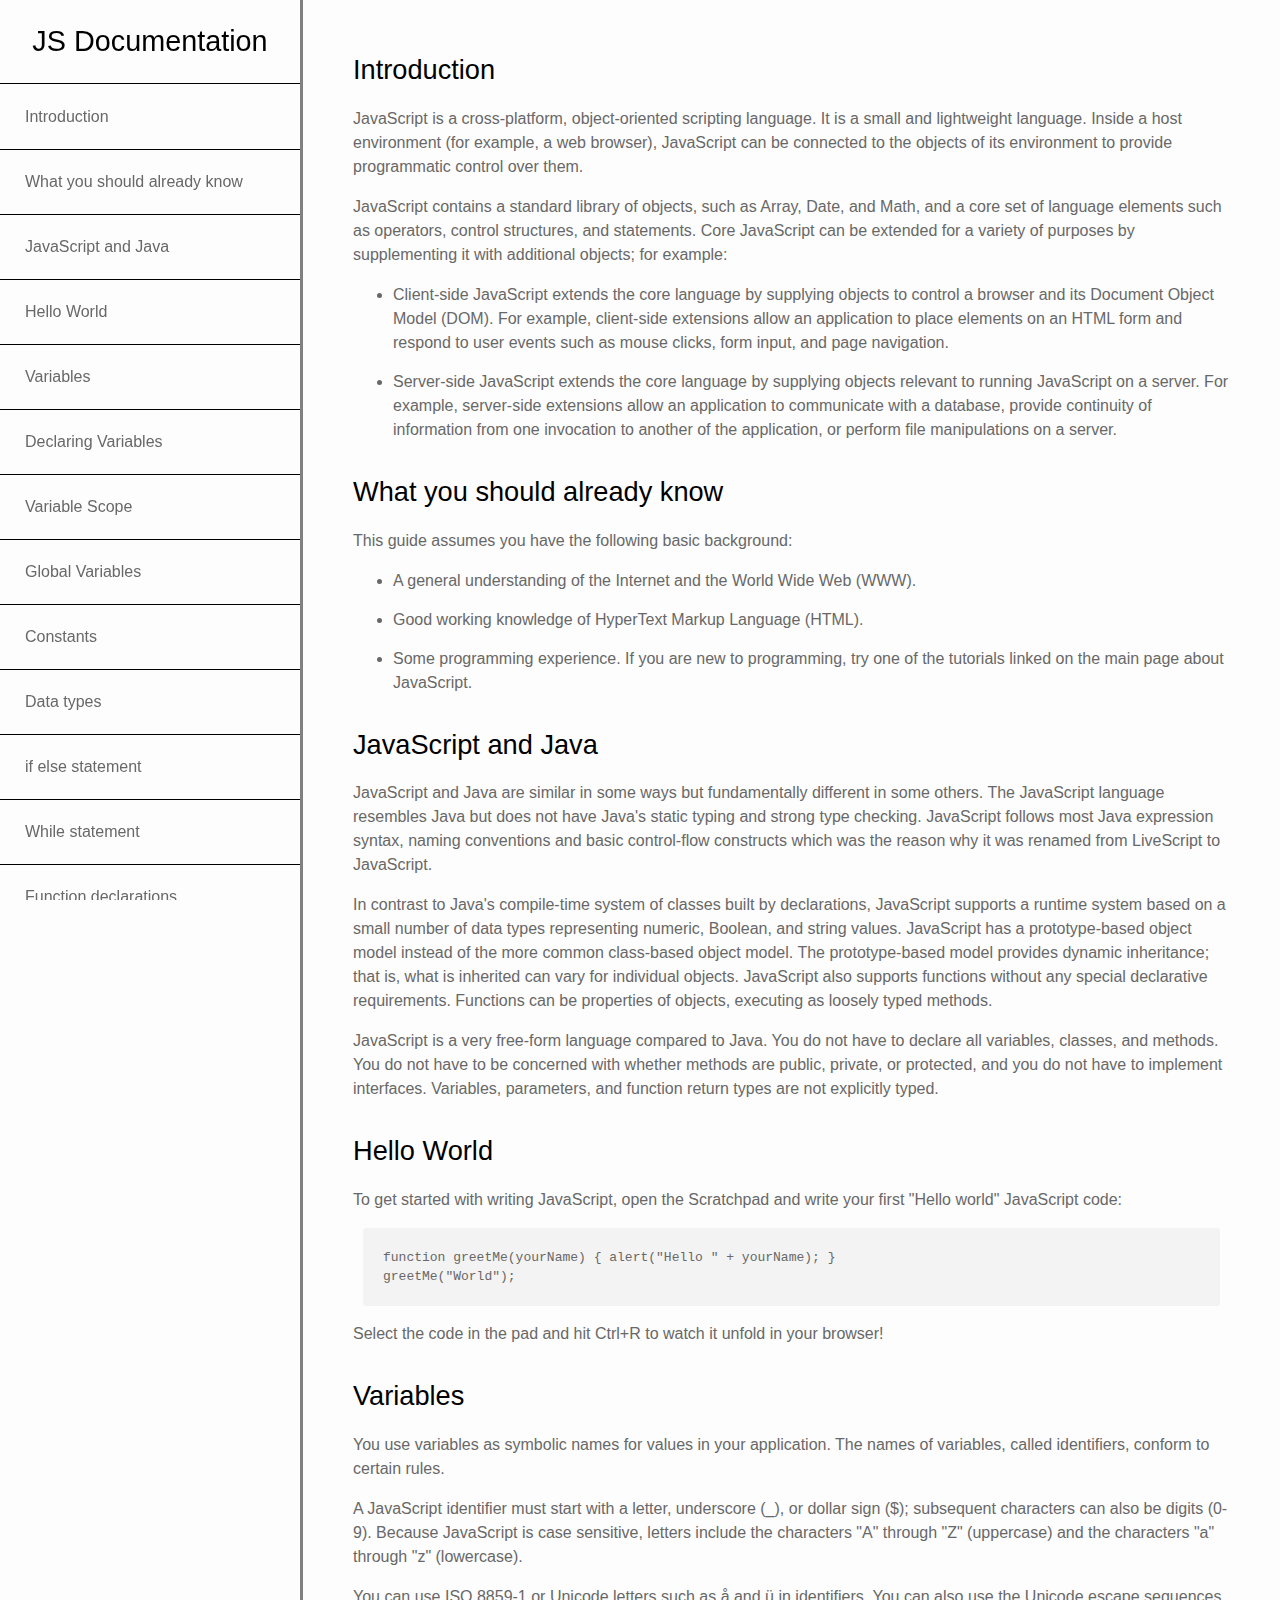
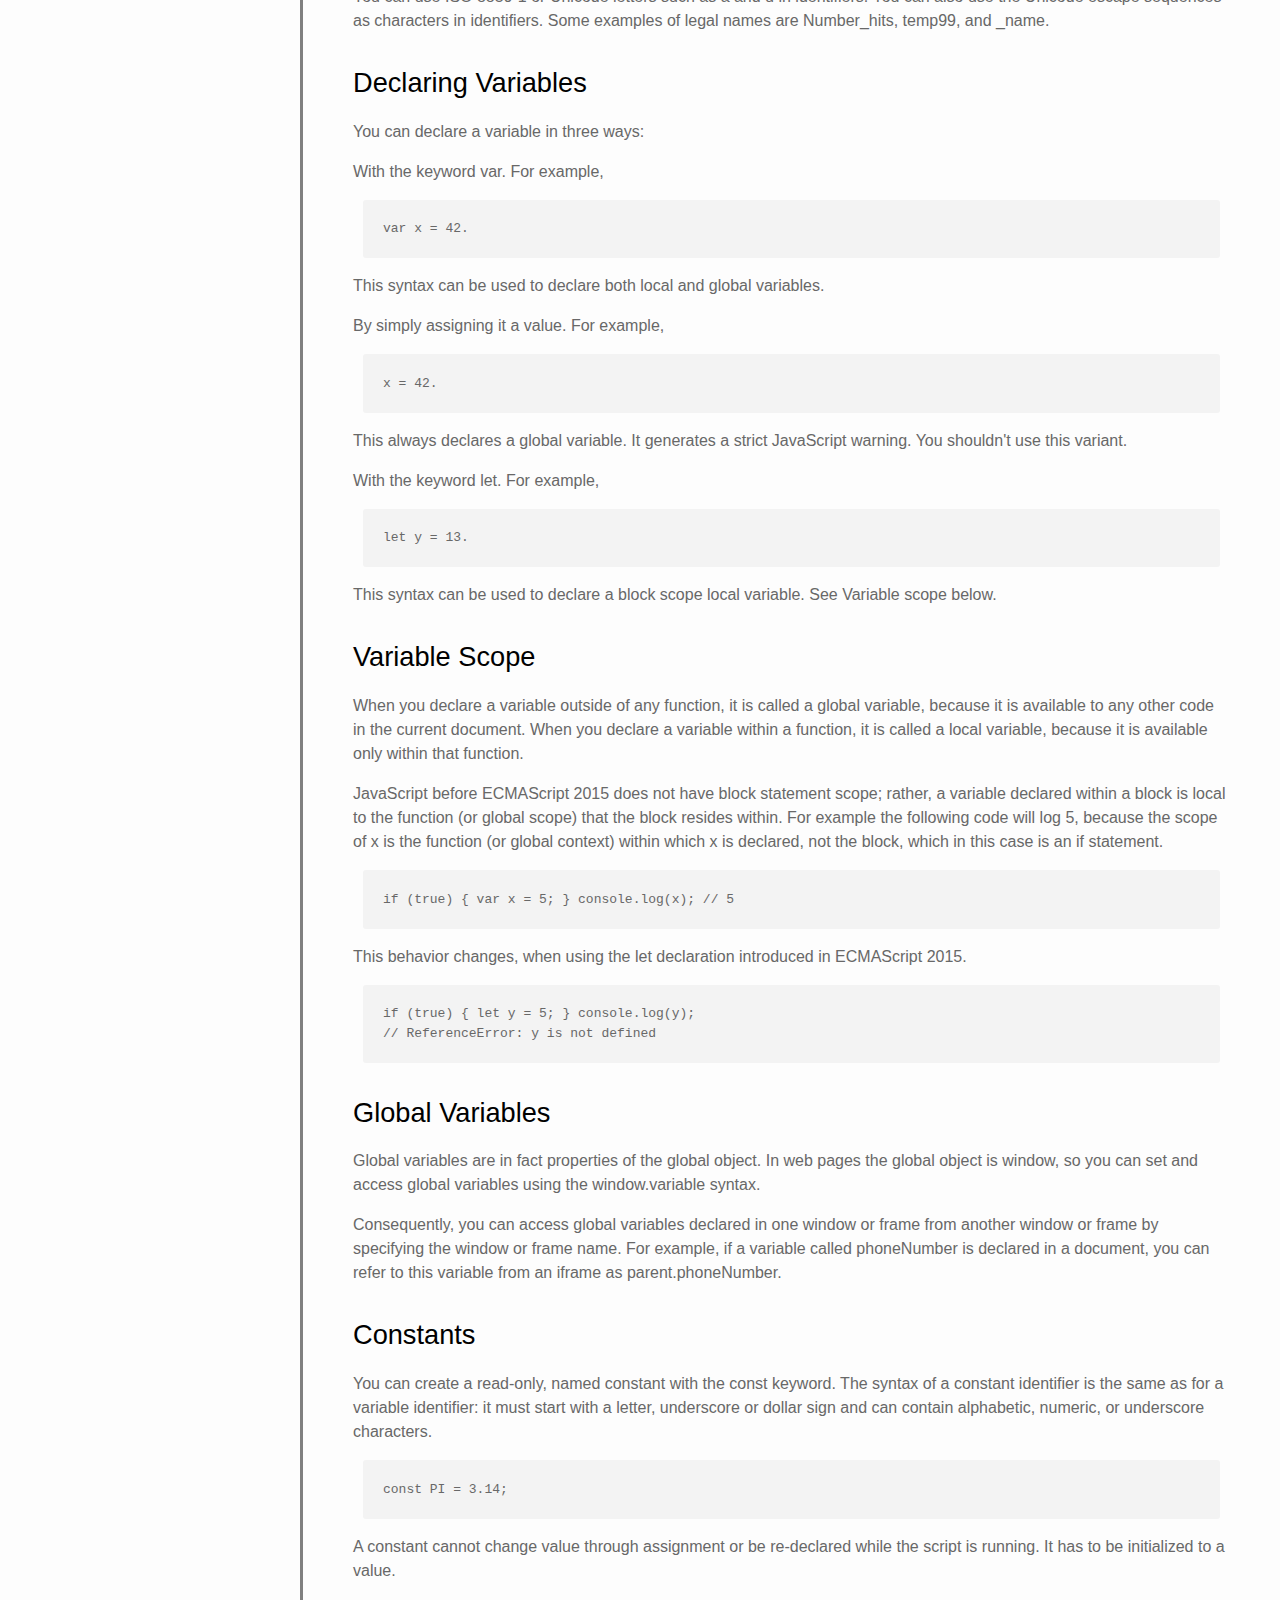
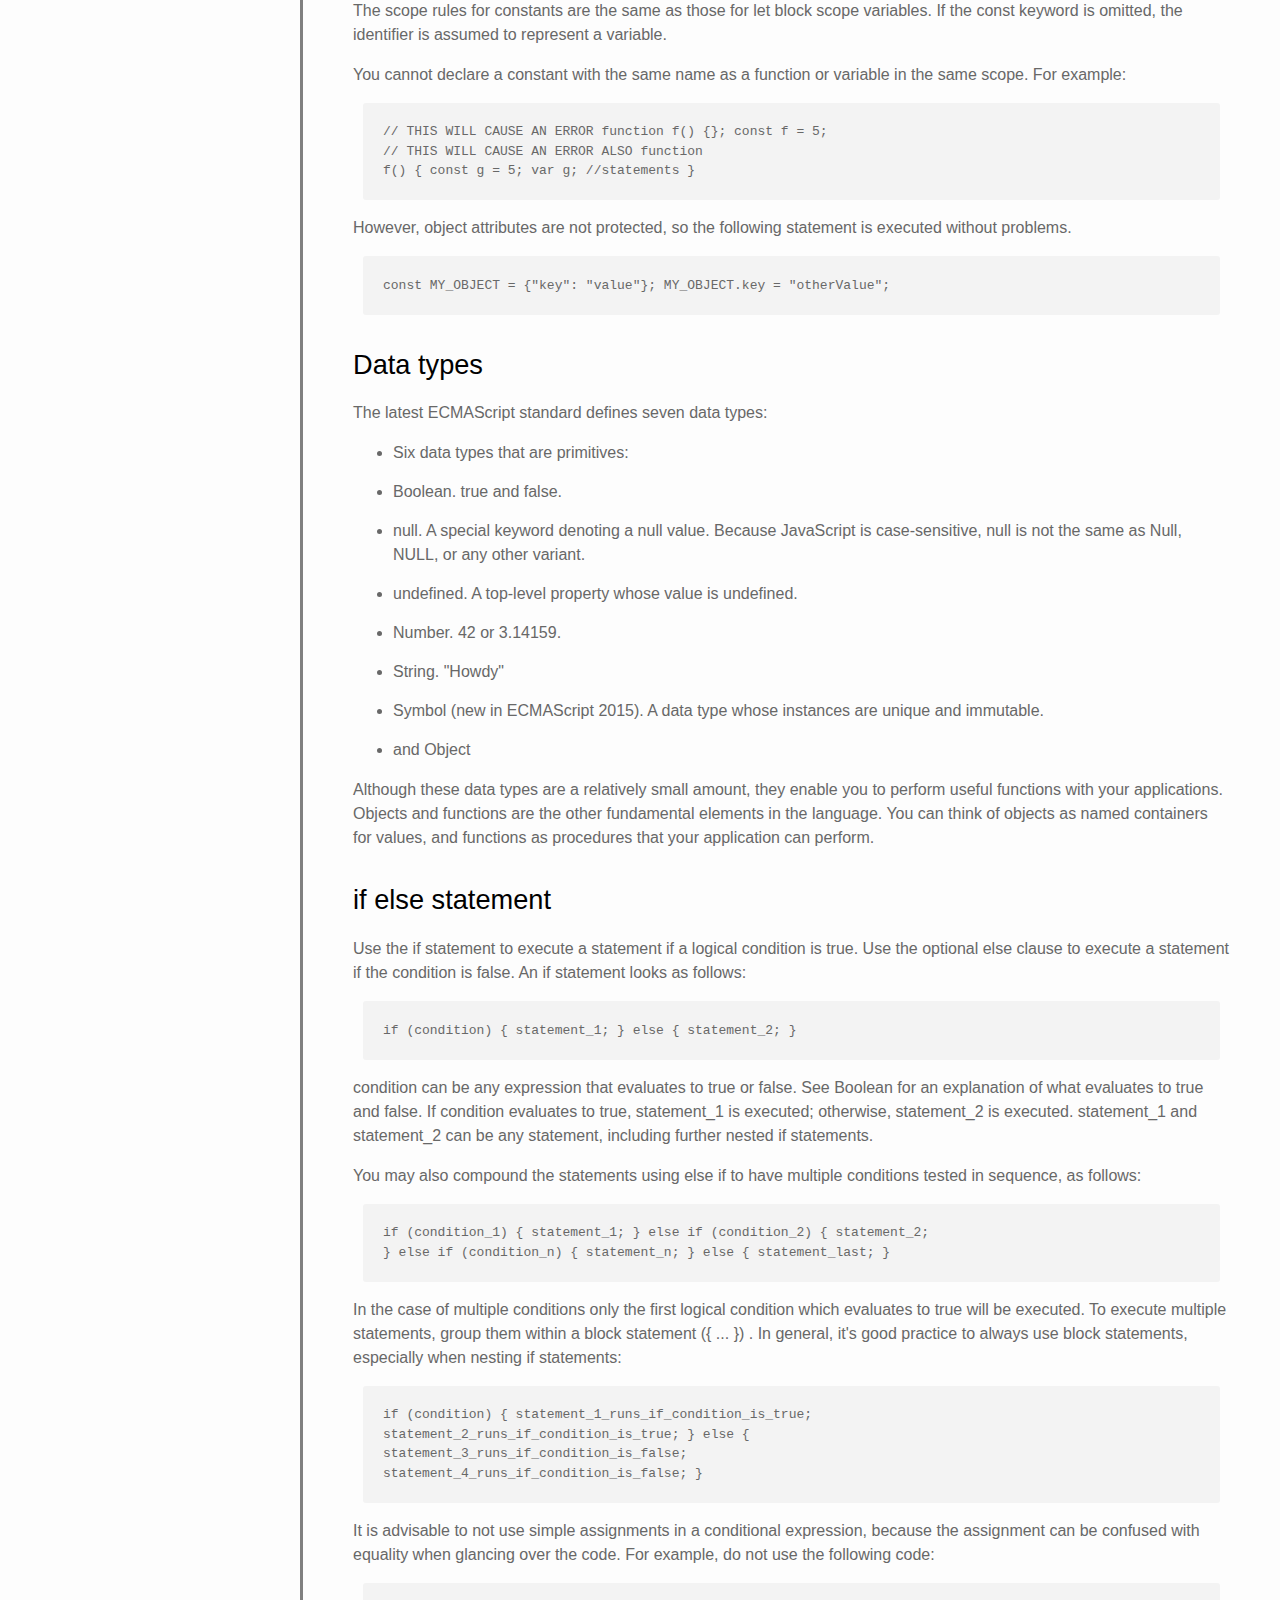
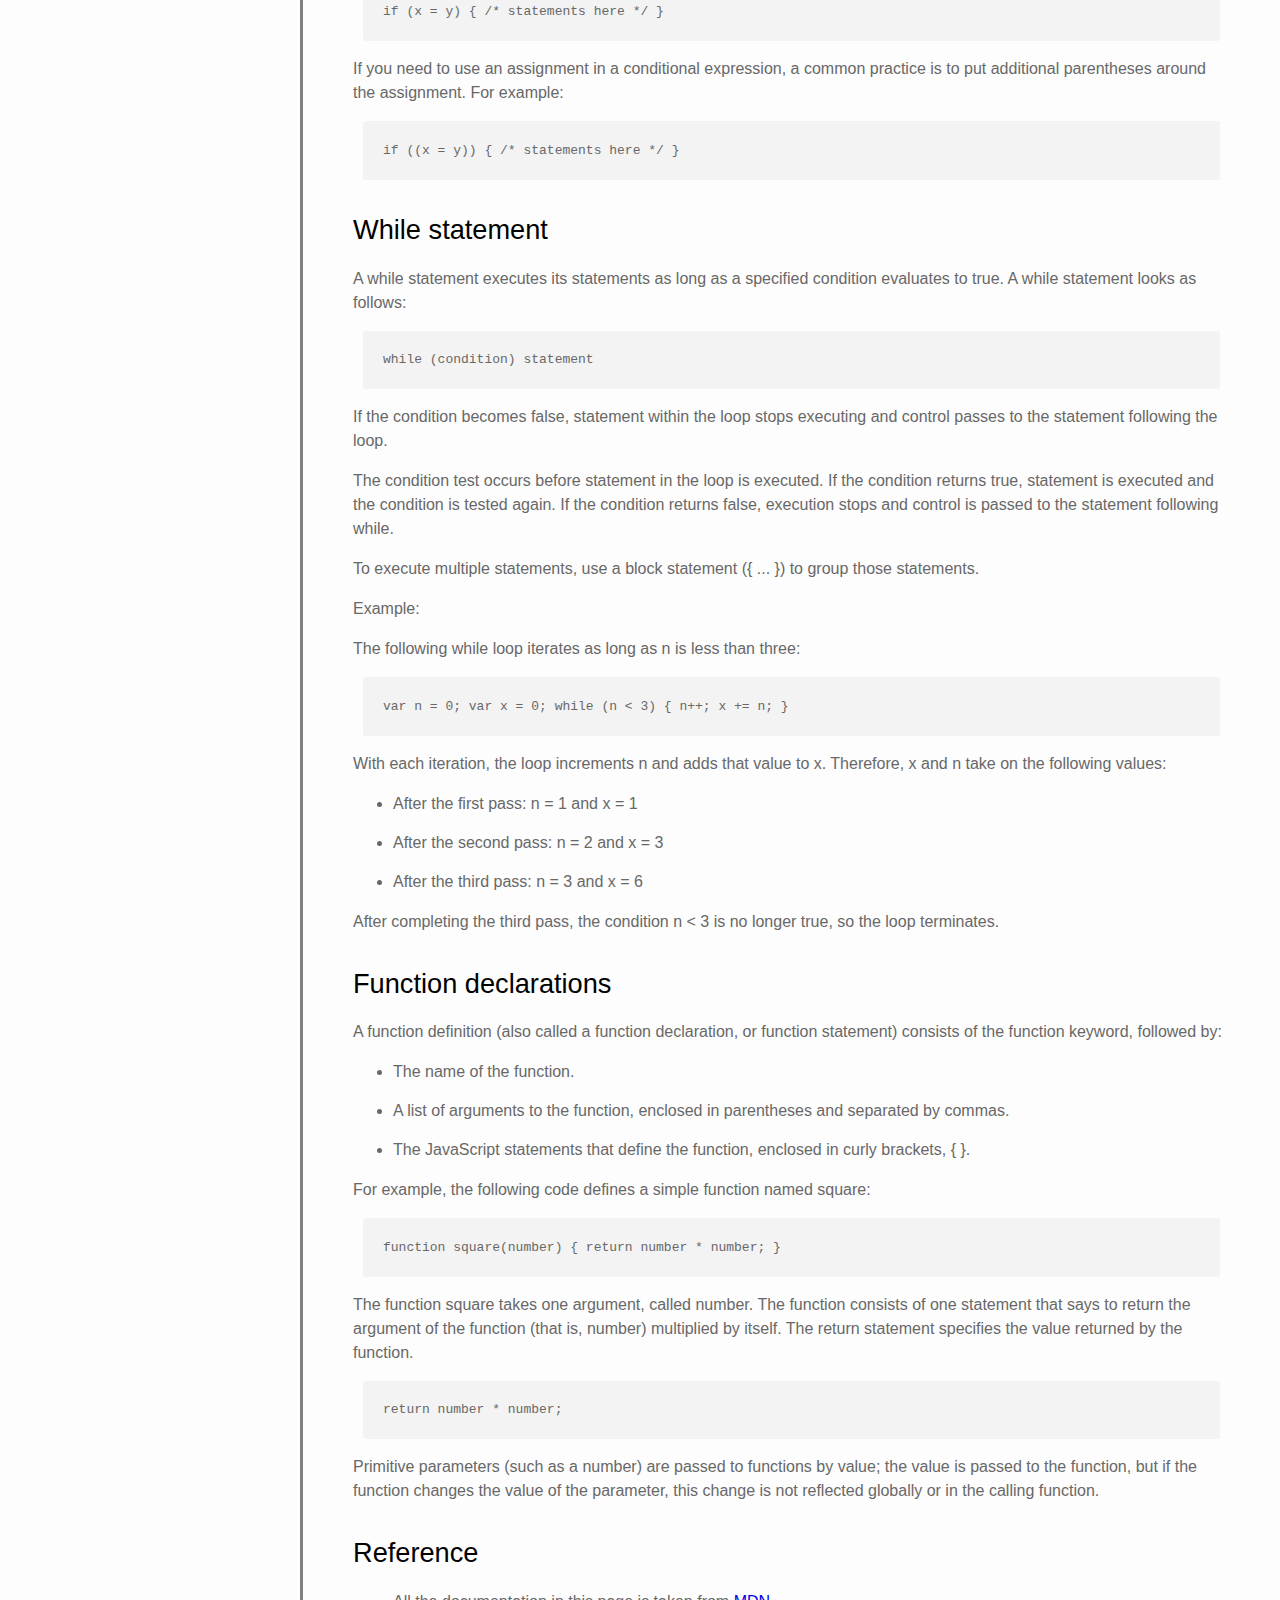
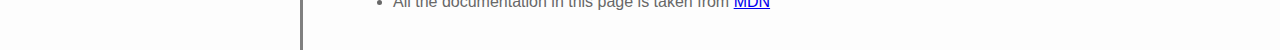
<file: Documentation Page/index.html>
<!DOCTYPE html>
<html lang="en">
<head>
    <meta charset="UTF-8">
    <meta name="viewport" content="width=device-width, initial-scale=1.0">
    <link rel="stylesheet" href="style.css">
    <title>Documentation Page</title>
</head>
<body>
    <div class="doc-container">
        <nav id="navbar">
            <header id="doc-title">
               JS Documentation
            </header>
            <ul class="sidebar">
                <li><a href="#Introduction" class="nav-link">Introduction</a></li>
                <li><a href="#What_you_should_already_know" class="nav-link">What you should already know</a></li>
                <li><a href="#Javascript_and_Java" class="nav-link">JavaScript and Java</a></li>
                <li><a href="#Hello_World" class="nav-link">Hello World</a></li>
                <li><a href="#Variables" class="nav-link">Variables</a></li>
                <li><a href="#Declaring_Variables" class="nav-link">Declaring Variables</a></li>
                <li><a href="#Variable_Scope" class="nav-link">Variable Scope</a></li>
                <li><a href="#Global_Variables" class="nav-link">Global Variables</a></li>
                <li><a href="#Constants" class="nav-link">Constants</a></li>
                <li><a href="#Data_types" class="nav-link">Data types</a></li>
                <li><a href="#if_else_statement" class="nav-link">if else statement</a></li>
                <li><a href="#While_statement" class="nav-link">While statement</a></li>
                <li><a href="#Function_declarations" class="nav-link">Function declarations</a></li>
                <li><a href="#Reference" class="nav-link">Reference</a></li>
            </ul>                
       </nav>
   
       <main id="main-doc">
           <section class="main-section" id="Introduction">
                <header>
                    Introduction
                </header>
               <div>
                    <p>JavaScript is a cross-platform, object-oriented scripting language. It is a small and lightweight language. Inside a host environment (for example, a web browser), JavaScript can be connected to the objects of its environment to provide programmatic control over them.</p>
                    <p>JavaScript contains a standard library of objects, such as Array, Date, and Math, and a core set of language elements such as operators, control structures, and statements. Core JavaScript can be extended for a variety of purposes by supplementing it with additional objects; for example:</p>
                    <ul>
                        <li>
                            Client-side JavaScript extends the core language by supplying objects to control a browser and its Document Object Model (DOM). For example, client-side extensions allow an application to place elements on an HTML form and respond to user events such as mouse clicks, form input, and page navigation.
                        </li>
                        <li>
                            Server-side JavaScript extends the core language by supplying objects relevant to running JavaScript on a server. For example, server-side extensions allow an application to communicate with a database, provide continuity of information from one invocation to another of the application, or perform file manipulations on a server.
                        </li>
                    </ul>
               </div>
           </section>

           <section class="main-section" id="What_you_should_already_know">
                <header>
                    What you should already know
                </header>
                <div>
                    <p>This guide assumes you have the following basic background:</p>
                    <ul>
                        <li>A general understanding of the Internet and the World Wide Web (WWW).</li>
                        <li>Good working knowledge of HyperText Markup Language (HTML).</li>
                        <li>Some programming experience. If you are new to programming, try one of the tutorials linked on the main page about JavaScript.</li>
                    </ul>
                </div>
            </section>
            
            <section class="main-section" id="Javascript_and_Java">
                <header>
                    JavaScript and Java
                </header>
                <div>
                    <p>JavaScript and Java are similar in some ways but fundamentally different in some others. The JavaScript language resembles Java but does not have Java's static typing and strong type checking. JavaScript follows most Java expression syntax, naming conventions and basic control-flow constructs which was the reason why it was renamed from LiveScript to JavaScript.</p>
                    <p>In contrast to Java's compile-time system of classes built by declarations, JavaScript supports a runtime system based on a small number of data types representing numeric, Boolean, and string values. JavaScript has a prototype-based object model instead of the more common class-based object model. The prototype-based model provides dynamic inheritance; that is, what is inherited can vary for individual objects. JavaScript also supports functions without any special declarative requirements. Functions can be properties of objects, executing as loosely typed methods.</p>
                    <p>JavaScript is a very free-form language compared to Java. You do not have to declare all variables, classes, and methods. You do not have to be concerned with whether methods are public, private, or protected, and you do not have to implement interfaces. Variables, parameters, and function return types are not explicitly typed.</p>
                </div>
            </section>

            <section class="main-section" id="Hello_World">
                <header>
                    Hello World
                </header>
                <div>
                    <p>To get started with writing JavaScript, open the Scratchpad and write your first "Hello world" JavaScript code:</p>
                    <pre>
                        <code>
                            function greetMe(yourName) { alert("Hello " + yourName); }
                            greetMe("World");
                        </code>
                    </pre>
                    <p>Select the code in the pad and hit Ctrl+R to watch it unfold in your browser!</p>
                </div>
            </section>

            <section class="main-section" id="Variables">
                <header>Variables</header>
                <div>
                    <p>You use variables as symbolic names for values in your application. The names of variables, called identifiers, conform to certain rules.
                    </p>
                    <p>A JavaScript identifier must start with a letter, underscore (_), or dollar sign ($); subsequent characters can also be digits (0-9). Because JavaScript is case sensitive, letters include the characters "A" through "Z" (uppercase) and the characters "a" through "z" (lowercase).
                    </p>
                    <p>You can use ISO 8859-1 or Unicode letters such as å and ü in identifiers. You can also use the Unicode escape sequences as characters in identifiers. Some examples of legal names are Number_hits, temp99, and _name.
                    </p>
                </div>
            </section>

            <section class="main-section" id="Declaring_Variables">
                <header>Declaring Variables</header>
                <div>
                    <p>You can declare a variable in three ways:</p>
                    <p>With the keyword var. For example,</p>
                    <pre>
                        <code>
                            var x = 42.
                        </code>
                    </pre>
                    <p>This syntax can be used to declare both local and global variables.</p>
                    <p>By simply assigning it a value. For example,</p>
                    <pre>
                        <code>
                            x = 42.
                        </code>
                    </pre>
                    <p>This always declares a global variable. It generates a strict JavaScript warning. You shouldn't use this variant.</p>
                    <p>With the keyword let. For example,</p>
                    <pre>
                        <code>
                            let y = 13.
                        </code>
                    </pre>
                    <p>This syntax can be used to declare a block scope local variable. See Variable scope below.</p>
                </div>
            </section>

            <section class="main-section" id="Variable_Scope">
                <header>Variable Scope</header>
                <div>
                    <p>When you declare a variable outside of any function, it is called a global variable, because it is available to any other code in the current document. When you declare a variable within a function, it is called a local variable, because it is available only within that function.</p>
                    <p>JavaScript before ECMAScript 2015 does not have block statement scope; rather, a variable declared within a block is local to the function (or global scope) that the block resides within. For example the following code will log 5, because the scope of x is the function (or global context) within which x is declared, not the block, which in this case is an if statement.</p>
                    <pre>
                        <code>
                            if (true) { var x = 5; } console.log(x); // 5
                        </code>
                    </pre>
                    <p>This behavior changes, when using the let declaration introduced in ECMAScript 2015.</p>
                    <pre>
                        <code>
                            if (true) { let y = 5; } console.log(y); 
                            // ReferenceError: y is not defined
                        </code>
                    </pre>
                </div>
            </section>

            <section class="main-section" id="Global_Variables">
                <header>Global Variables</header>
                <div>
                    <p>Global variables are in fact properties of the global object. In web pages the global object is window, so you can set and access global variables using the window.variable syntax.</p>
                    <p>Consequently, you can access global variables declared in one window or frame from another window or frame by specifying the window or frame name. For example, if a variable called phoneNumber is declared in a document, you can refer to this variable from an iframe as parent.phoneNumber.</p>
                </div>
            </section>

            <section class="main-section" id="Constants">
                <header>Constants</header>
                <p>You can create a read-only, named constant with the const keyword. The syntax of a constant identifier is the same as for a variable identifier: it must start with a letter, underscore or dollar sign and can contain alphabetic, numeric, or underscore characters.</p>
                <pre>
                    <code>
                        const PI = 3.14;
                    </code>
                </pre>
                <p>A constant cannot change value through assignment or be re-declared while the script is running. It has to be initialized to a value.</p>
                <p>The scope rules for constants are the same as those for let block scope variables. If the const keyword is omitted, the identifier is assumed to represent a variable.</p>
                <p>You cannot declare a constant with the same name as a function or variable in the same scope. For example:</p>
                <pre>
                    <code>
                        // THIS WILL CAUSE AN ERROR function f() {}; const f = 5; 
                        // THIS WILL CAUSE AN ERROR ALSO function 
                        f() { const g = 5; var g; //statements }   
                    </code>
                </pre>
                <p>However, object attributes are not protected, so the following statement is executed without problems.</p>
                <pre>
                    <code>
                        const MY_OBJECT = {"key": "value"}; MY_OBJECT.key = "otherValue";
                    </code>
                </pre>
            </section>

            <section class="main-section" id="Data_types">
                <header>Data types</header>
                <div>
                    <p>The latest ECMAScript standard defines seven data types:</p>
                    <ul>
                        <li>Six data types that are primitives:</li>
                        <li>Boolean. true and false.</li>
                        <li>null. A special keyword denoting a null value. Because JavaScript is case-sensitive, null is not the same as Null, NULL, or any other variant.</li>
                        <li>undefined. A top-level property whose value is undefined.</li>
                        <li>Number. 42 or 3.14159.</li>
                        <li>String. "Howdy"</li>
                        <li>Symbol (new in ECMAScript 2015). A data type whose instances are unique and immutable.</li>
                        <li>and Object</li>
                    </ul>
                    <p>Although these data types are a relatively small amount, they enable you to perform useful functions with your applications. Objects and functions are the other fundamental elements in the language. You can think of objects as named containers for values, and functions as procedures that your application can perform.</p>

                </div>
            </section>
            
            <section class="main-section" id="if_else_statement">
                <header>if else statement</header>
                <div>
                    <p>Use the if statement to execute a statement if a logical condition is true. Use the optional else clause to execute a statement if the condition is false. An if statement looks as follows:</p>
                    <pre>
                        <code>
                            if (condition) { statement_1; } else { statement_2; }
                        </code>
                    </pre>
                    <p>condition can be any expression that evaluates to true or false. See Boolean for an explanation of what evaluates to true and false. If condition evaluates to true, statement_1 is executed; otherwise, statement_2 is executed. statement_1 and statement_2 can be any statement, including further nested if statements.</p>
                    <p>You may also compound the statements using else if to have multiple conditions tested in sequence, as follows:</p>
                    <pre>
                        <code>
                        if (condition_1) { statement_1; } else if (condition_2) { statement_2;
                        } else if (condition_n) { statement_n; } else { statement_last; }
                        </code>
                    </pre>
                    <p>In the case of multiple conditions only the first logical condition which evaluates to true will be executed. To execute multiple statements, group them within a block statement ({ ... }) . In general, it's good practice to always use block statements, especially when nesting if statements:</p>
                    <pre>
                        <code>
                            if (condition) { statement_1_runs_if_condition_is_true;
                                statement_2_runs_if_condition_is_true; } else {
                                statement_3_runs_if_condition_is_false;
                                statement_4_runs_if_condition_is_false; }
                        </code>
                    </pre>
                    <p>It is advisable to not use simple assignments in a conditional expression, because the assignment can be confused with equality when glancing over the code. For example, do not use the following code:</p>
                    <pre>
                        <code>
                            if (x = y) { /* statements here */ }
                        </code>
                    </pre>
                    <p>If you need to use an assignment in a conditional expression, a common practice is to put additional parentheses around the assignment. For example:</p>
                    <pre>
                        <code>
                            if ((x = y)) { /* statements here */ }
                        </code>
                    </pre>
                </div>
            </section>


            <section class="main-section" id="While_statement">
                <header>While statement</header>
                <div>
                    <p>A while statement executes its statements as long as a specified condition evaluates to true. A while statement looks as follows:</p>
                    <pre>
                        <code>
                            while (condition) statement
                        </code>
                    </pre>
                    <p>If the condition becomes false, statement within the loop stops executing and control passes to the statement following the loop.</p>
                    <p>The condition test occurs before statement in the loop is executed. If the condition returns true, statement is executed and the condition is tested again. If the condition returns false, execution stops and control is passed to the statement following while.</p>
                    <p>To execute multiple statements, use a block statement ({ ... }) to group those statements.</p>
                    <p>Example:</p>
                    <p>The following while loop iterates as long as n is less than three:</p>
                    <pre>
                        <code>
                            var n = 0; var x = 0; while (n < 3) { n++; x += n; }
                        </code>
                    </pre>
                    <p>With each iteration, the loop increments n and adds that value to x. Therefore, x and n take on the following values:</p>
                    <ul>
                        <li>After the first pass: n = 1 and x = 1</li>
                        <li>After the second pass: n = 2 and x = 3</li>
                        <li>After the third pass: n = 3 and x = 6</li>
                    </ul>
                    <p>After completing the third pass, the condition n < 3 is no longer true, so the loop terminates.</p>
                </div>
            </section>

            <section class="main-section" id="Function_declarations">
                <header>Function declarations</header>
                <div>
                    <p>A function definition (also called a function declaration, or function statement) consists of the function keyword, followed by:</p>
                    <ul>
                        <li>The name of the function.</li>
                        <li>A list of arguments to the function, enclosed in parentheses and separated by commas.</li>
                        <li>The JavaScript statements that define the function, enclosed in curly brackets, { }.</li>
                    </ul>
                    <p>For example, the following code defines a simple function named square:</p>
                    <pre>
                        <code>
                            function square(number) { return number * number; }
                        </code>
                    </pre>
                    <p>The function square takes one argument, called number. The function consists of one statement that says to return the argument of the function (that is, number) multiplied by itself. The return statement specifies the value returned by the function.</p>
                    <pre>
                        <code>
                            return number * number;
                        </code>
                    </pre>
                    <p>Primitive parameters (such as a number) are passed to functions by value; the value is passed to the function, but if the function changes the value of the parameter, this change is not reflected globally or in the calling function.</p>
                </div>
            </section>

            <section class="main-section" id="Reference">
                <header>Reference</header>
                <div>
                    <ul><li>All the documentation in this page is taken from <a href="https://developer.mozilla.org/en-US/docs/Web/JavaScript/Guide" target="_blank">MDN</a></li></ul>
                </div>
            </section>

       </main>
    </div>
</body>
</html>
</file>
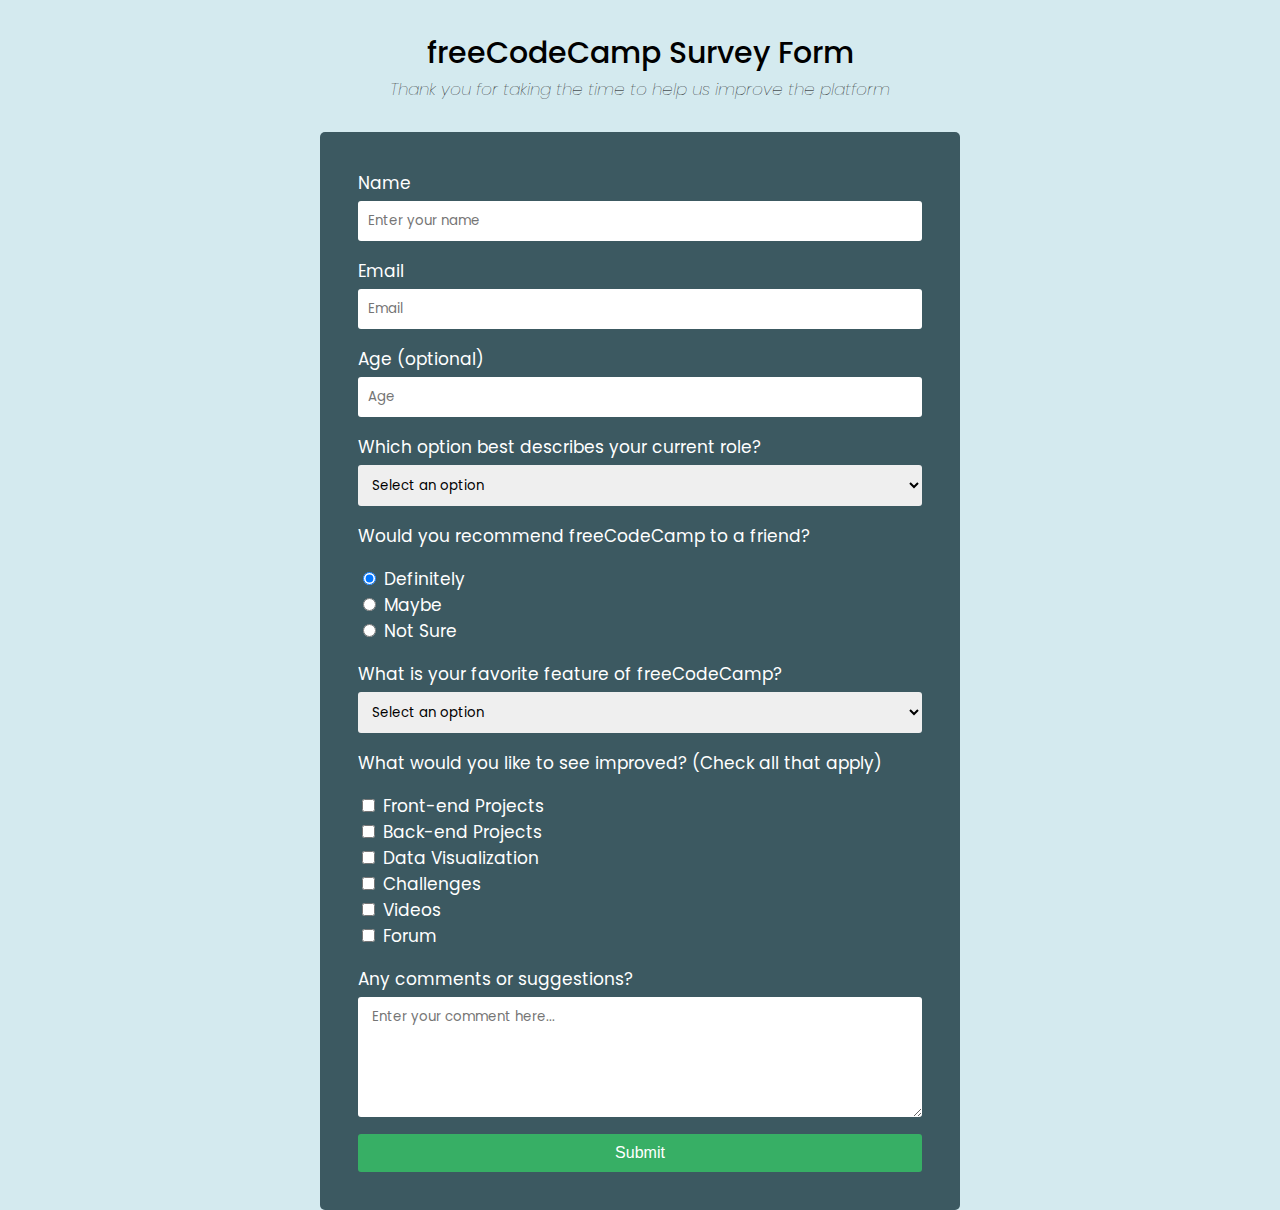
<file: Survey Form/index.html>
<!DOCTYPE html>
<html lang="en">
<head>
    <meta charset="UTF-8">
    <meta name="viewport" content="width=device-width, initial-scale=1.0">
    <title>Survey Form</title>
    <link rel="stylesheet" href="style.css">
</head>
<body>
    <main>
        <header>
            <h1 id="title">freeCodeCamp Survey Form</h1>
            <p id="description"><i>Thank you for taking the time to help us improve the platform</i></p>
        </header>

        <form id="survey-form">
            
            <div class="form-group">
                <label for="name" id="name-label"> Name <br>
                    <input type="text" id="name" name="name" placeholder="Enter your name" required>
                </label>
            </div>

            <div class="form-group">
                <label for="email" id="email-label"> Email <br>
                    <input type="email" id="email" name="email" placeholder="Email" required>
                </label>
            </div>
            
            <div class="form-group">
                <label for="number" id="number-label"> Age (optional) <br>
                    <input type="number" id="number" name="age" placeholder="Age" min="18" max="60">
                </label>
            </div>

            <div class="form-group">
                <label for="dropdown" id="dropdown-label">Which option best describes your current role?
                    <select name="dropdown-menu" id="dropdown">
                        <option value="" disabled selected>Select an option</option>
                        <option value="student">Student</option>
                        <option value="full-time-learner">Full Time Job</option>
                        <option value="full-time-learner">Full Time Learner</option>
                        <option value="prefer-not-to-say">Prefer not to say</option>
                        <option value="others">Ohters</option>
                    </select>
                </label>
            </div>

            <div class="form-group">
                <p>Would you recommend freeCodeCamp to a friend?</p>
                <input type="radio" name="recommend" value="definitely" id="recommend1" checked>
                <label for="recommend1">Definitely</label> <br>
                <input type="radio" name="recommend" value="maybe" id="recommend2">
                <label for="recommend2">Maybe</label> <br>
                <input type="radio" name="recommend" value="not-sure" id="recommend3">
                <label for="recommend3">Not Sure</label>
            </div>

            <div class="form-group">
                <label for="favourite" id="favourite-label">What is your favorite feature of freeCodeCamp?
                    <select name="favourite-menu" id="favourite">
                        <option value="" disabled selected>Select an option</option>
                        <option value="challenges">Challenges</option>
                        <option value="projects">Projects</option>
                        <option value="community">Community</option>
                        <option value="open-source">Open Source</option>
                    </select>
                </label>
            </div>

            <div class="form-group">
                <p>What would you like to see improved? (Check all that apply)</p>
                <input type="checkbox" id="improve1" name="improve1" value="front-end-projects">
                <label for="improve1">Front-end Projects</label> <br>
                <input type="checkbox" id="improve2" name="improve2" value="back-end-projects">
                <label for="improve2">Back-end Projects</label> <br>
                <input type="checkbox" id="improve3" name="improve3" value="data-visualization">
                <label for="improve3">Data Visualization</label> <br>
                <input type="checkbox" id="improve4" name="improve4" value="challenges">
                <label for="improve4">Challenges</label> <br>
                <input type="checkbox" id="improve5" name="improve5" value="videos">
                <label for="improve5">Videos</label> <br>
                <input type="checkbox" id="improve6" name="improve6" value="forum">
                <label for="improve6">Forum</label> 
            </div> 

            <div class="form-group">
                <label for="suggestions">Any comments or suggestions?</label> <br>
                <textarea name="suggestions" id="suggestions" cols="30" rows="5" placeholder=" Enter your comment here..."></textarea>
            </div>

            <div class="from-group">
                <button type="submit" id="submit">Submit</button>
            </div>

        </form>
    </main>
    
</body>
</html>
</file>
<file: Documentation Page/style.css>
body {
    margin: 0;
    font-family: sans-serif;
    color: rgb(104, 104, 104);
}

.doc-container {
    background-color: #fdfdfd;
    display: flex;
    flex-direction: row;
    line-height: 1.5;
}

nav{
    min-width: 300px;
    display: flex;
    flex-direction: column;
    position: relative;
    border-right: 3px solid grey;
}

header {
    color: black;
}

nav header {
    border-bottom: 1px solid black;
    align-self: flex-start;
    position: fixed;
    z-index: 999;
    padding: 20px 0;
    width: 300px;
    font-size: 1.8rem;
    text-align: center;
}

nav ul {
    list-style: none;  
    padding: 0; 
    margin: 0;
    position: fixed;
    overflow-y: scroll;
    top: 85px;
    width: 300px;
    bottom: 0;
}

nav ul li {
    border-bottom: 1px solid black;
}

.nav-link {
    display: block;
    text-decoration: none;
    color: inherit;
    padding: 20px 25px;
}

.nav-link:hover, 
.nav-link:active {
    background-color: grey;
    color: white;
}

main {
    width: calc(100%-300px);
    padding: 20px 50px;
}

main header {
    font-size: 1.7rem;
    margin-top: 30px;
}

section ul li {
    margin-bottom: 15px;
}

pre {
    white-space: pre-line;
    padding: 0 20px;
    margin: 0 10px;
    background-color: rgb(243, 243, 243);
    border-radius: 3px;
}

@media only screen and (max-width: 1000px) {
    .doc-container {
        display: flex;
        flex-direction: column;
    }
    nav header {
        width: 100%;
        height: 50px;
    }
    #doc-title {
        height: 30px;
        padding: 10px;
        padding-bottom: 20px;
        position: relative;
        font-size: 1.5rem;
    }
    nav ul {
        width: 100%;
        height: 250px;
        position: relative;
        border: 2px solid grey;
        top: 0;
    }
    main {
        position: absolute;
        top: 300px;
    }
    .nav-link {
        padding: 10px;
        padding-left: 30px;
    }

    nav {
        border-right: none;
        border-bottom: 2px solid grey;
    }
}
</file>
<file: Survey Form/style.css>
@import url('https://fonts.googleapis.com/css2?family=Poppins:wght@400;500&display=swap');

* {
    box-sizing: border-box;
}

html {
    font-size: 10px;
}

body {
    margin: 0;
    background: rgba(193, 225, 232, 0.685);
    font-family: 'Poppins', sans-serif;
}

main {
    max-width: 50%;
    margin: 0 auto;
}

form {
    background-color: rgb(60, 89, 97);
    border-radius: 5px;
    padding: 6%;
    color: white;
    font-size: 1.7rem;
}

@media (max-width: 1000px) {
    main {
        max-width: 80%;
        margin: 20px auto;
    }
}

@media (max-width: 600px) {
    main {
        max-width: 90%;
        margin: 30px auto;
    }
}

header {
    margin: 30px auto;
    text-align: center;
}

header p {
    font-size: 1.7rem;
    font-weight: 100;
    margin-top: 0;
}

header h1 {
    font-size: 3rem;
    font-weight: 500;
    margin-bottom: 0;
}

button {
    background-color: #37af65;
    width: 100%;
    border-radius: 3px;
    border-width: 0;
    padding: 10px;
    color: white;
    font-size: 1.6rem;
    font-weight: 400;
    cursor: pointer;
}

.form-group {
    margin-bottom: 3%;
    display: block;
}

[type="text"], [type="email"], [type="number"], textarea, select{
    width: 100%;
    border-radius: 3px;
    border-width: 0;
    padding: 10px;
    display: flex;
    font-family: 'Poppins';
    margin-top: 5px;
}
</file>
